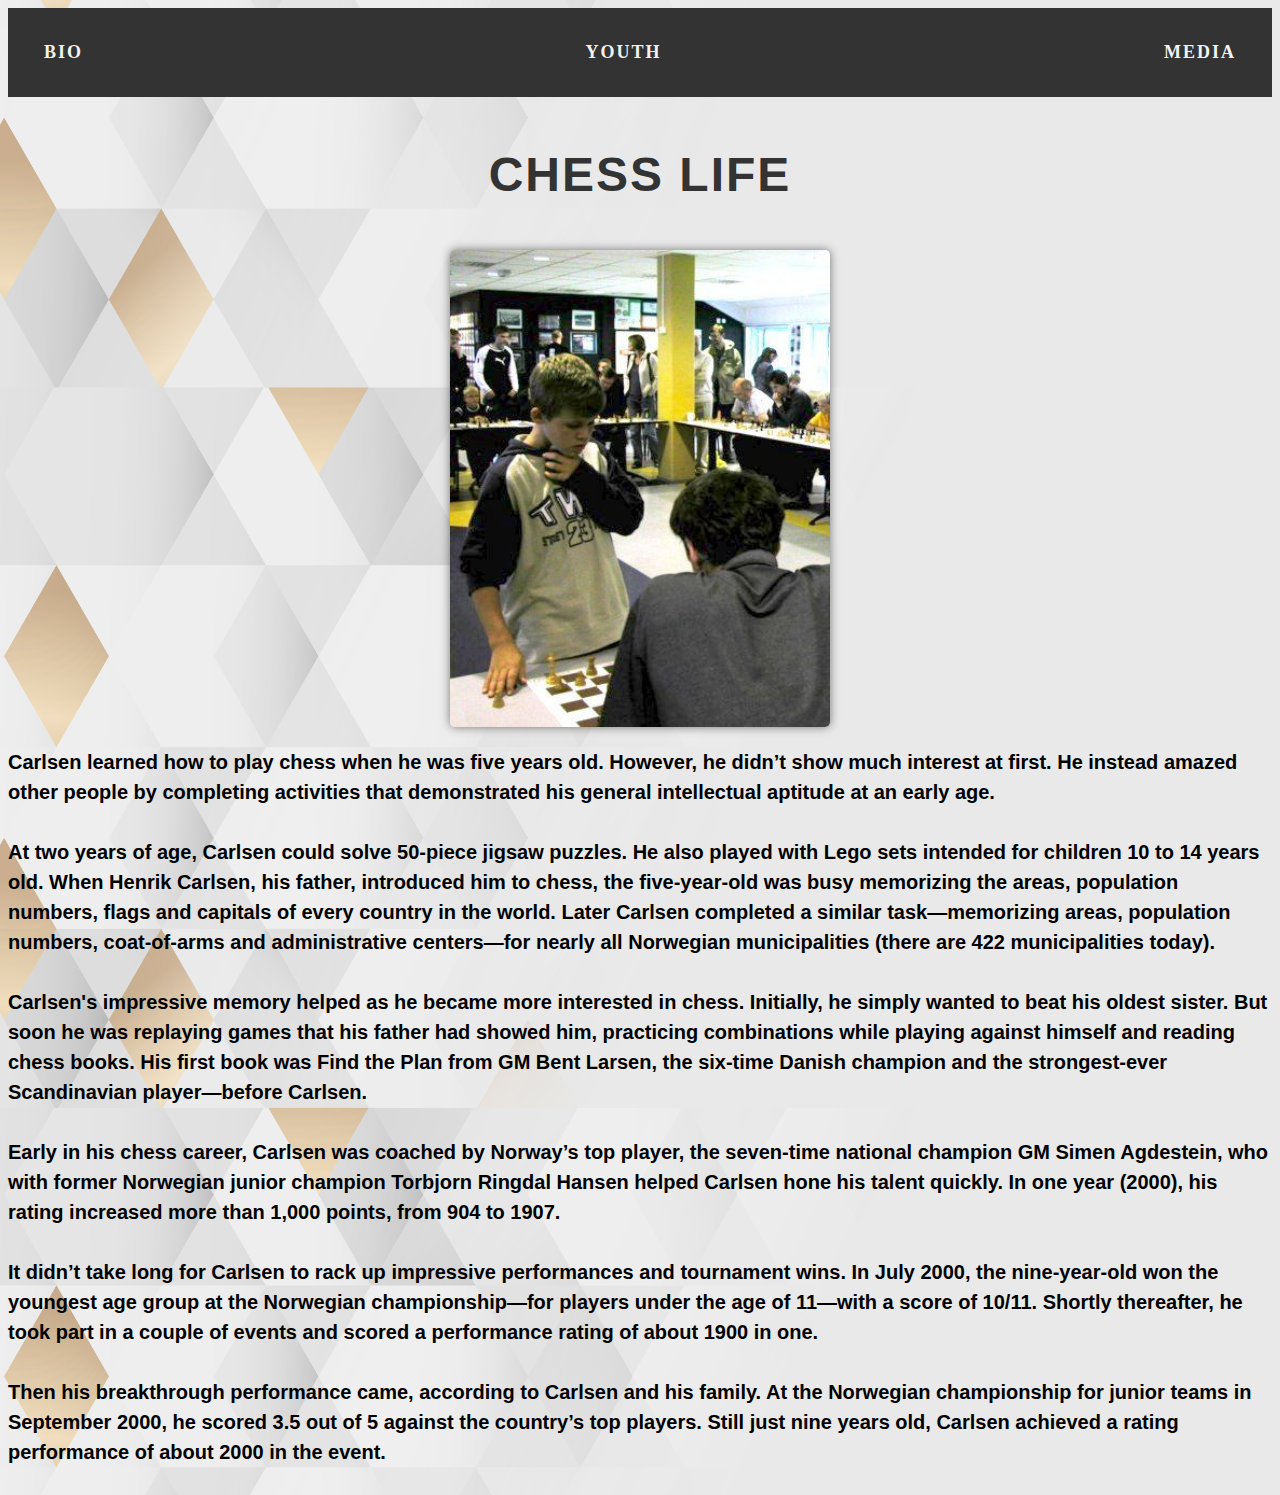
<file: about.html>
<!DOCTYPE html>
<html lang="en">
<head>
    <meta charset="UTF-8">
    <meta http-equiv="X-UA-Compatible" content="IE=edge">
    <meta name="viewport" content="width=device-width, initial-scale=1.0">
    <link rel="stylesheet" href="style.css">
    <title>Document</title>
</head>
<body>
    
<div id="navbar">

    <a href="index.html"> Bio </a>
    <a href="about.html"> Youth </a>
    <a href="contact.html"> Media </a>
        
</div>

    
</div>
<h1>Chess Life</h1> <br>

<div id = "youth">
    <img src = "magnusyoung.jpeg" alt = "My Picture">
    <p>Carlsen learned how to play chess when he was five years old. However, he didn’t show much interest at first. He instead amazed other people by completing activities that demonstrated his general intellectual aptitude at an early age.<br><br>At two years of age, Carlsen could solve 50-piece jigsaw puzzles. He also played with Lego sets intended for children 10 to 14 years old. When Henrik Carlsen, his father, introduced him to chess, the five-year-old was busy memorizing the areas, population numbers, flags and capitals of every country in the world. Later Carlsen completed a similar task—memorizing areas, population numbers, coat-of-arms and administrative centers—for nearly all Norwegian municipalities (there are 422 municipalities today).<br><br>Carlsen's impressive memory helped as he became more interested in chess. Initially, he simply wanted to beat his oldest sister. But soon he was replaying games that his father had showed him, practicing combinations while playing against himself and reading chess books. His first book was Find the Plan from GM Bent Larsen, the six-time Danish champion and the strongest-ever Scandinavian player—before Carlsen.<br><br>Early in his chess career, Carlsen was coached by Norway’s top player, the seven-time national champion GM Simen Agdestein, who with former Norwegian junior champion Torbjorn Ringdal Hansen helped Carlsen hone his talent quickly. In one year (2000), his rating increased more than 1,000 points, from 904 to 1907.<br><br>It didn’t take long for Carlsen to rack up impressive performances and tournament wins. In July 2000, the nine-year-old won the youngest age group at the Norwegian championship—for players under the age of 11—with a score of 10/11. Shortly thereafter, he took part in a couple of events and scored a performance rating of about 1900 in one.<br><br>Then his breakthrough performance came, according to Carlsen and his family. At the Norwegian championship for junior teams in September 2000, he scored 3.5 out of 5 against the country’s top players. Still just nine years old, Carlsen achieved a rating performance of about 2000 in the event.</p>
</div>



</body>
</html>
</file>
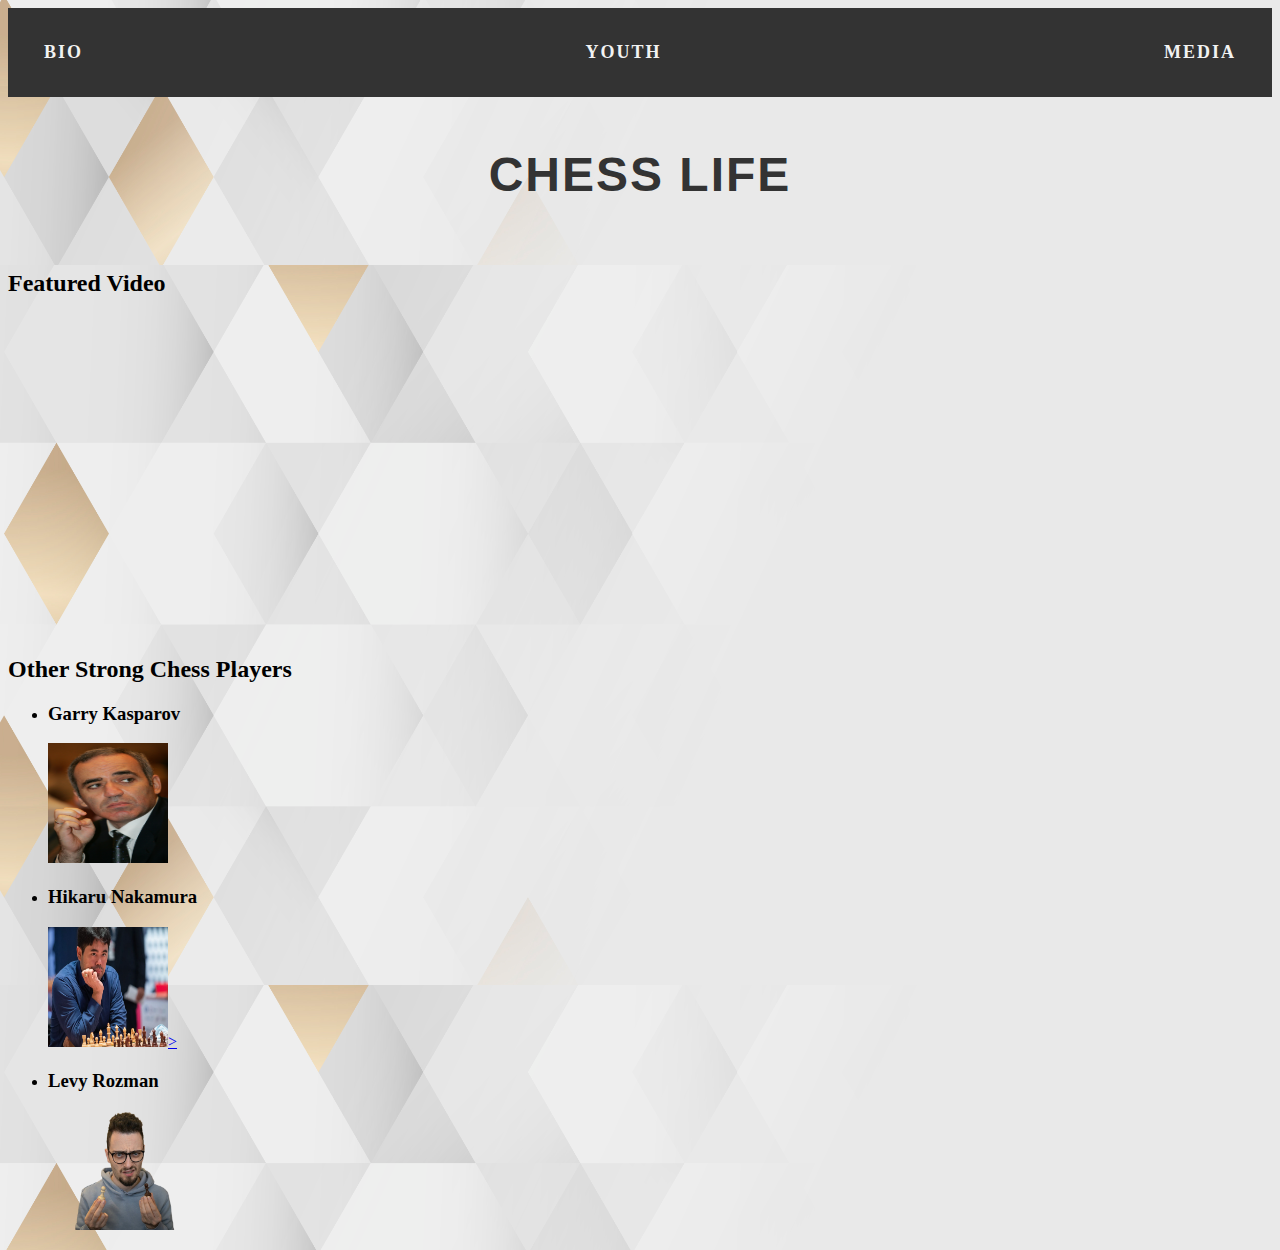
<file: contact.html>
<!DOCTYPE html>
<html lang="en">
<head>
    <meta charset="UTF-8">
    <meta http-equiv="X-UA-Compatible" content="IE=edge">
    <meta name="viewport" content="width=device-width, initial-scale=1.0">
    <link rel="stylesheet" href="style.css">
    <title>Document</title>
</head>
<body>
    
    <div id="navbar">

        <a href="index.html"> Bio </a>
        <a href="about.html"> Youth </a>
        <a href="contact.html"> Media </a>
    
    </div>

<h1>Chess Life</h1> <br>

<section>
    <h2>Featured Video</h2>
    <div class="video-container">
      <iframe width="560" height="315" src="https://www.youtube.com/embed/WjEmquJhSas" frameborder="0" allow="accelerometer; autoplay; clipboard-write; encrypted-media; gyroscope; picture-in-picture" allowfullscreen></iframe>
    </div>
</section>

<section>
    <h2>Other Strong Chess Players</h2>
    <ul class="video-list">
      <li>
        <h3>Garry Kasparov</h3>
        <a href="https://en.wikipedia.org/wiki/Garry_Kasparov">
          <img src="garry.jpg" alt="wikipedia" width="120" height="120">
        </a>
      </li>
      <li>
        <h3>Hikaru Nakamura</h3>
        <a href="https://en.wikipedia.org/wiki/Hikaru_Nakamura">
          <img src="hikaru.webp" alt="wikipedia" width="120" height="120">>
        </a>
      </li>
      <li>
        <h3>Levy Rozman</h3>
        <a href="https://en.wikipedia.org/wiki/Levy_Rozman">
          <img src="vFshsLlESu3HSqplCOfg_GOT-Levy_Cutouts-4.png" alt="wikipedia" width="150" height="120">
        </a>
      </li>
    </ul>
  </section>


</body>
</html>
</file>
<file: style.css>
/* Navbar and effects */

#navbar{
    background-color: #333;
    overflow: hidden;
    display: flex;
    justify-content: space-between;
    align-items:center;
    padding: 20px;
}

#navbar a:hover {
    background-color: #ddd;
    color: #333;
}

#navbar a{
    color: #f2f2f2;
    text-align: center;
    padding: 14px 16px;
    text-decoration: none;
    font-size: 18px;
    font-weight: bold;
    text-transform: uppercase;
    letter-spacing: 2px;
    transition: all 0.3s ease-in-out;
}


/* ~~~~~~~~~~~~~~~~~~~~~~~~~~~~~~~~~~~~~~~~~~~~~~~~~~~~~~~~~~~~~~~~~~~~~~~~~~~~~~~~ */

h1 {
    font-family: Arial, sans-serif;
    font-size: 48px;
    font-weight: bold;
    color: #333;
    text-align: center;
    text-transform: uppercase;
    letter-spacing: 2px;
    margin-top: 50px;
    margin-bottom: 30px;
}

p1{
    display: flex;
    font-size: 50px;
}

p2{
    font-size: 20px;
    line-height: 1.5;
    font-family: Arial, sans-serif;
    font-weight: bold;
    color: #000000;
    text-decoration: none;
}

p3{
    display: flex;
    font-family: Arial, Helvetica, sans-serif;
    color:black;
    text-shadow: -1px 0 white, 0 1px white, 1px 0 white, 0 -1px white;
}

.image1{
    display: flex;
    height:350px; 
    width:350px; 
    border-radius:50%; 
    border:10px solid black;
}

.image2{
    display: flex; 
    border:3px solid black;
    height:35px;
    width:55px
}

body{ 
    background-image: url(background10.jpg);
    background-repeat: repeat;
    background-position: center;
    background-size: 100%;
}

#youth{
    display: flex;
    flex-direction: column;
    align-items: center;
}

#youth img {
    width: 30%;
    height: auto;
    border-radius: 5px;
    box-shadow: 0px 0px 10px rgba(0, 0, 0, 0.5);
}

#youth p {
    font-size: 20px;
    line-height: 1.5;
    font-family: Arial, sans-serif;
    font-weight: bold;
    color: #000000;
    text-decoration: none;
}

/* Media */
</file>
